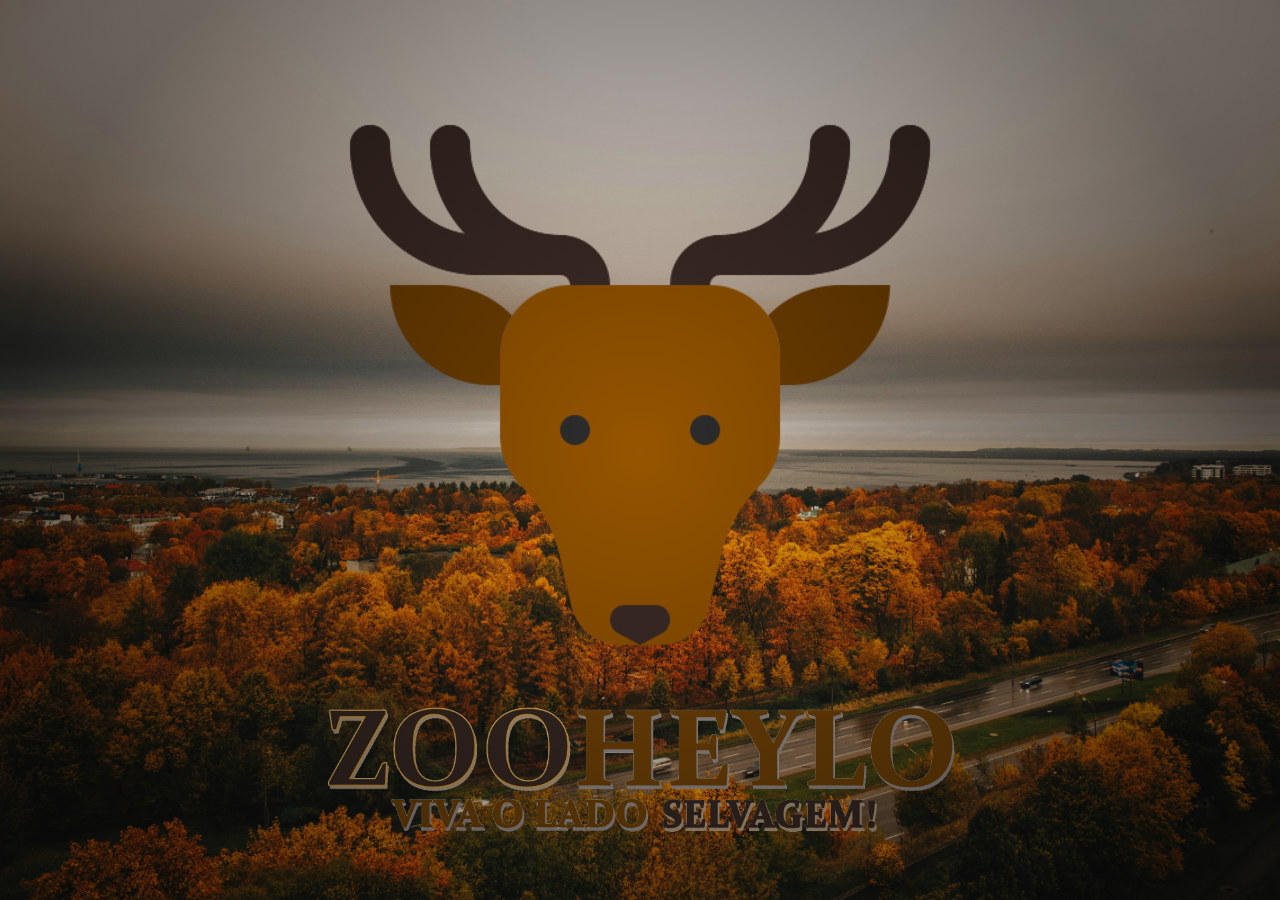
<file: ZooHeyLo/index.html>
<!DOCTYPE html>
<html lang="pt-br">
<head>
    <meta charset="UTF-8">
    <meta name="viewport" content="width=device-width, initial-scale=1.0">
    <link rel="stylesheet" href="PaginaInicial.css">
    <link rel="shortcut icon" href="favicon/favicon-32x32.png" type="image/x-icon">
    <script src="PaginaPrincipal.js"></script>
    <title>ZooHeyLo</title>
</head>
<body>

    <main>
        <section>

            <div class="logo">
                <img src="img/logo_veado.png" alt="LogoZooHeyLo">
            </div>

            <div class="imgTexto">
                <img src="img/Apresentacao.png" alt="DescriçãoZooHeyLo">
            </div>
            
        </section>
    </main>
    
</body>
</html>
</file>
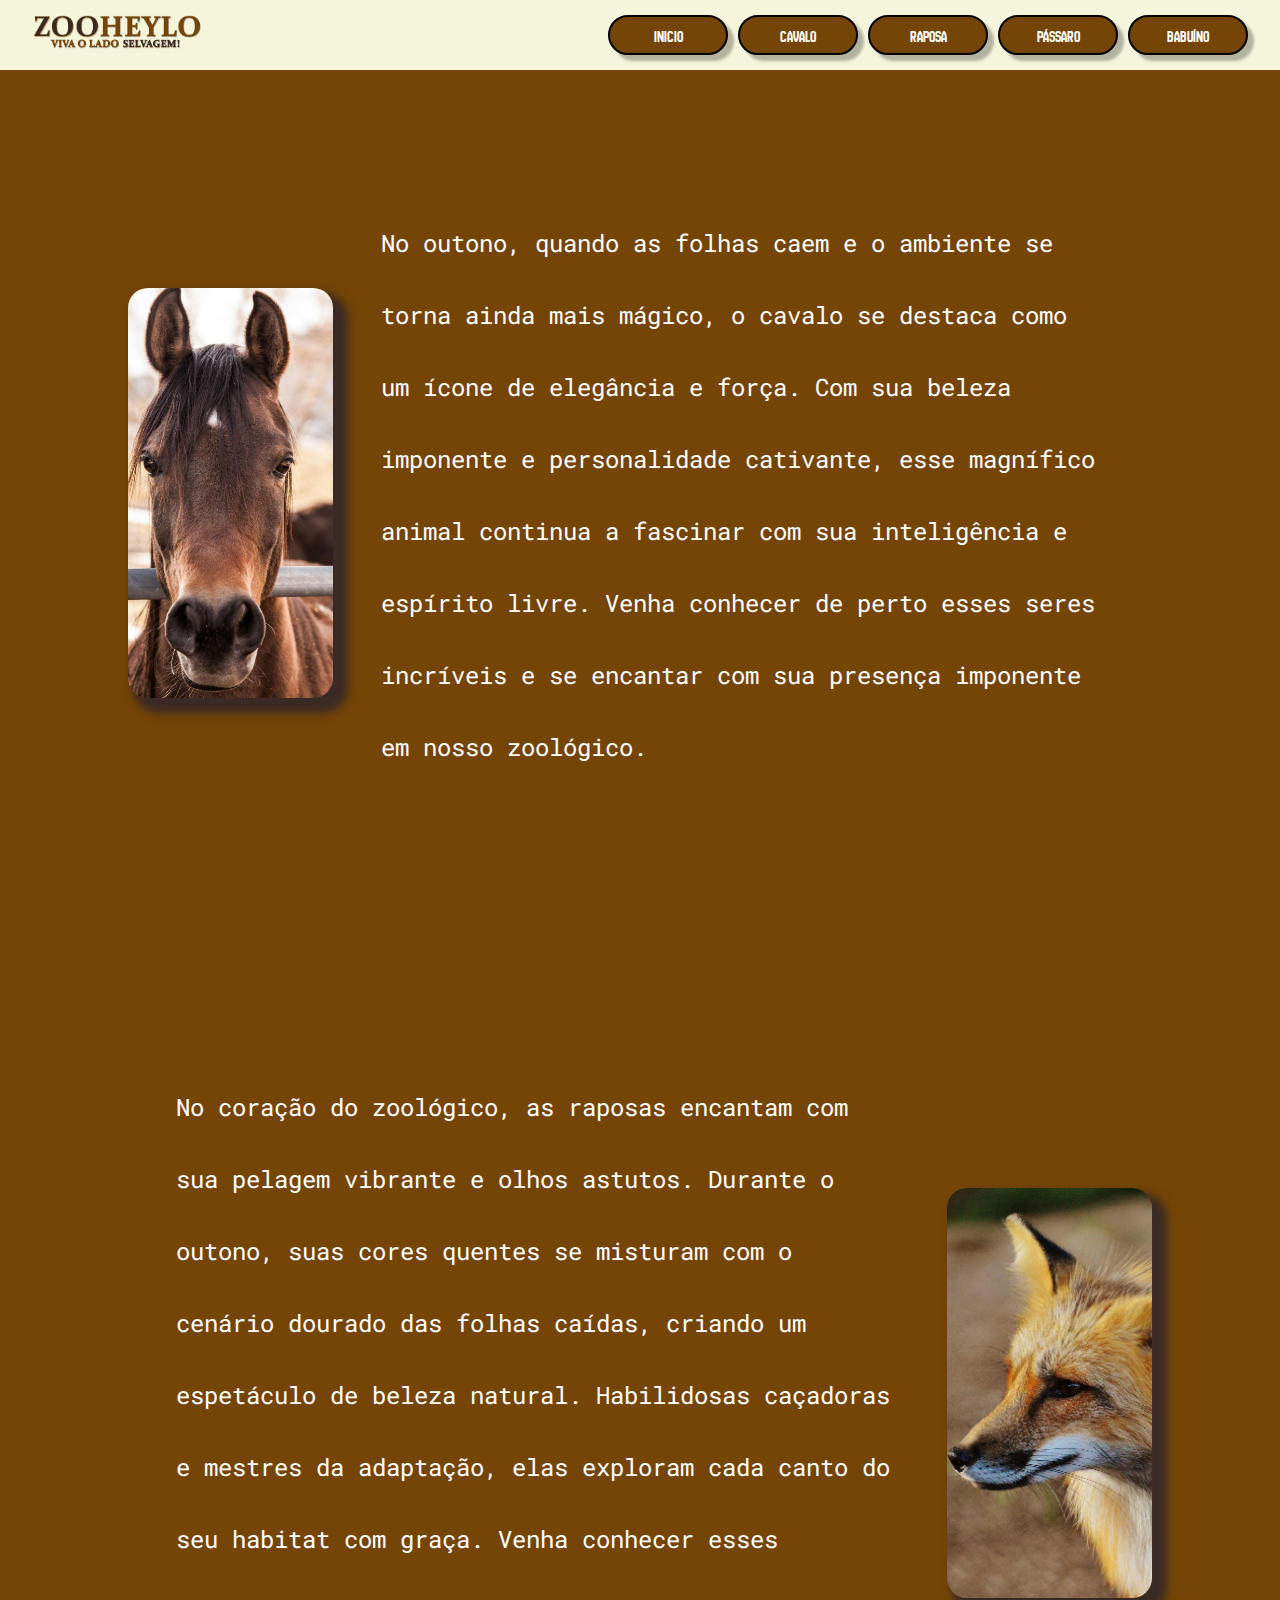
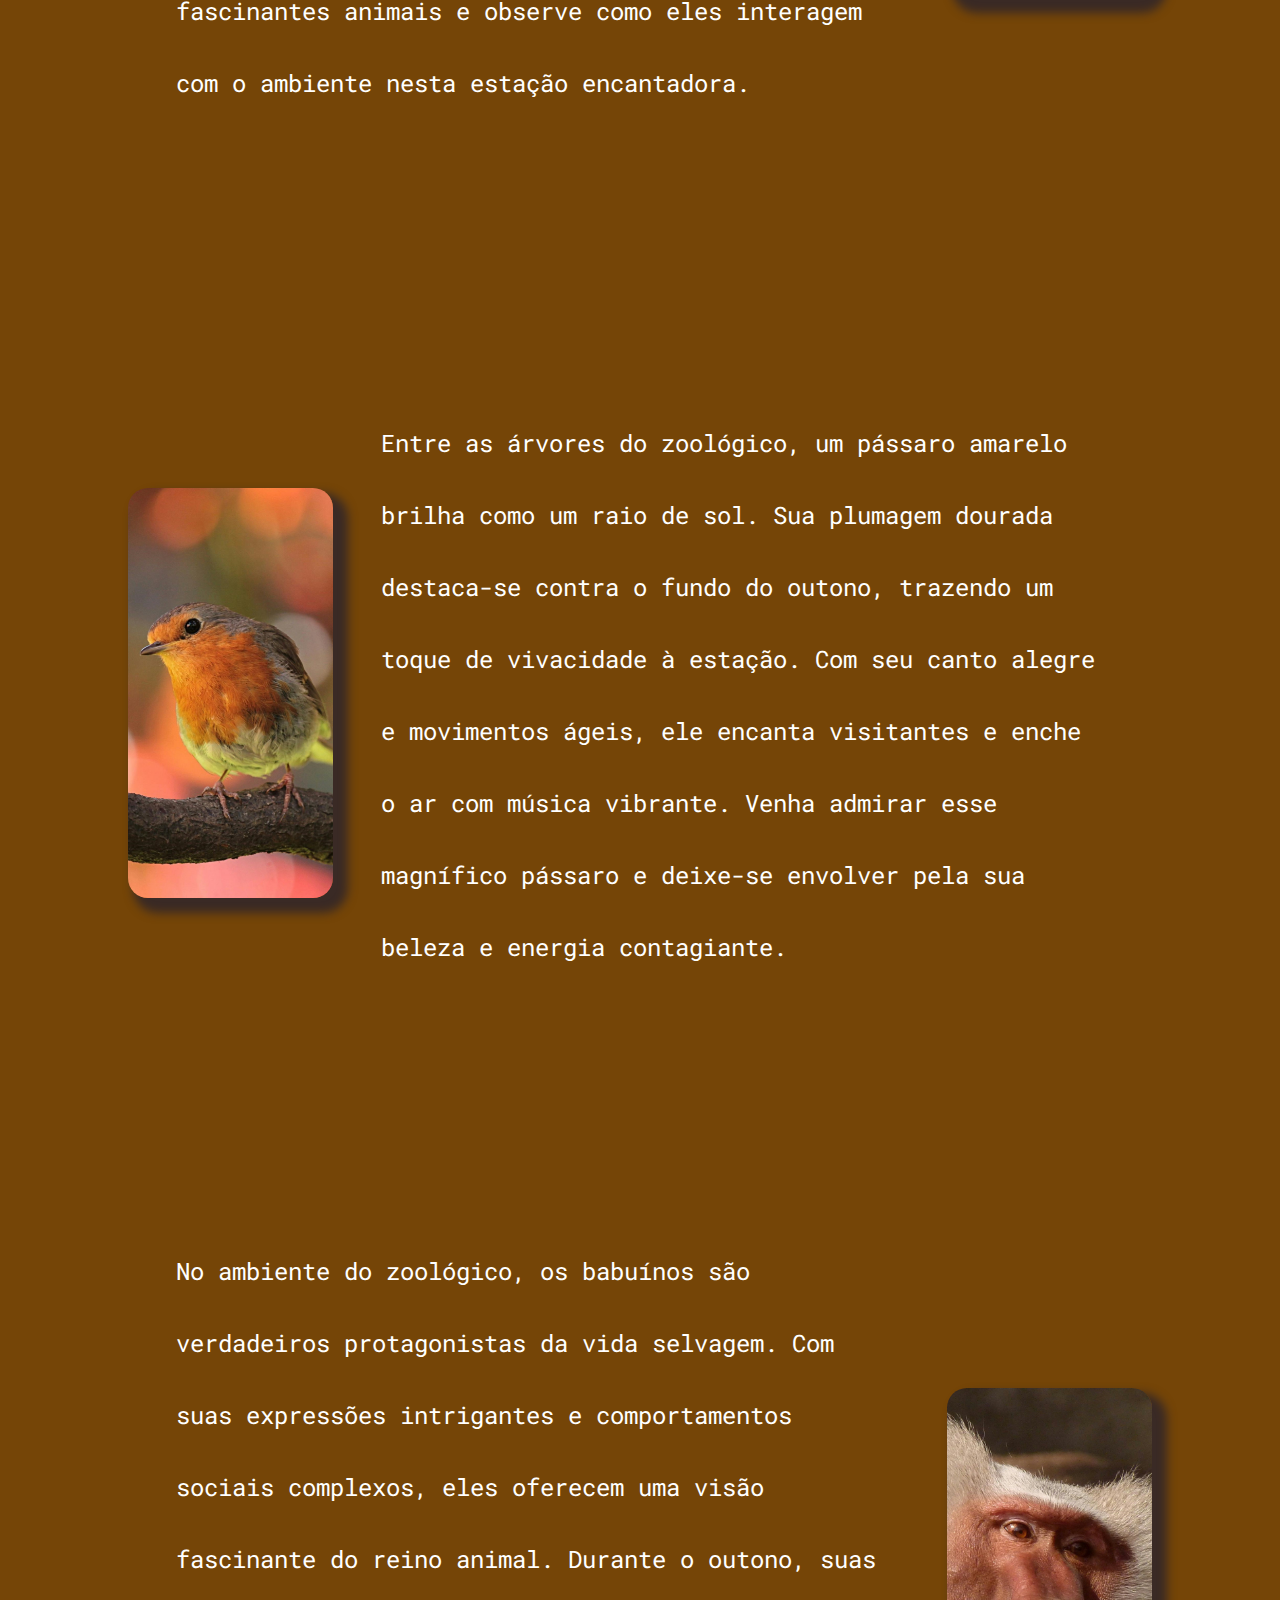
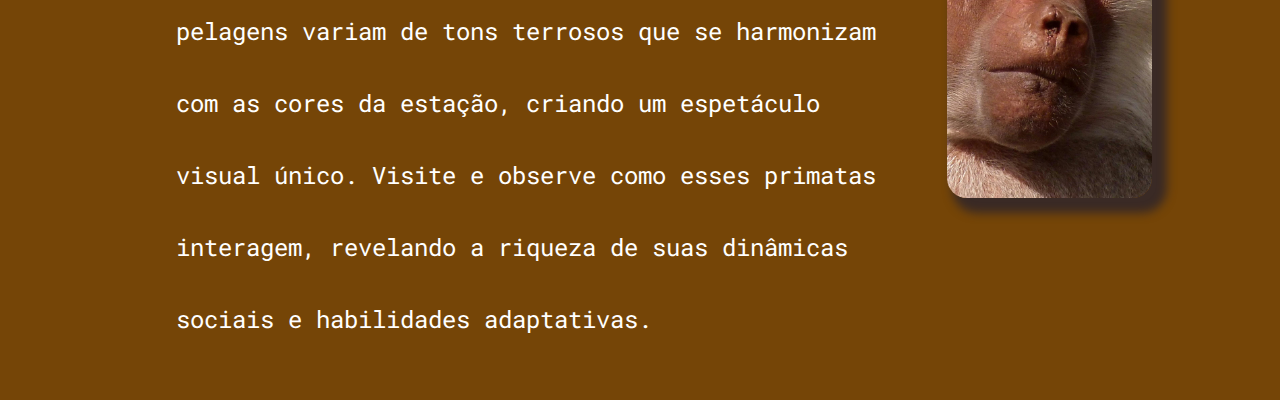
<file: ZooHeyLo/ZooHeyLo.html>
<!DOCTYPE html>
<html lang="pt-br">
<head>
    <meta charset="UTF-8">
    <meta name="viewport" content="width=device-width, initial-scale=1.0">
    <link rel="stylesheet" href="Header.css">
    <link rel="stylesheet" href="Animais.css">
    <link rel="shortcut icon" href="favicon/favicon-32x32.png" type="image/x-icon">
    <link rel="stylesheet" href="https://cdnjs.cloudflare.com/ajax/libs/font-awesome/6.6.0/css/all.min.css" integrity="sha512-Kc323vGBEqzTmouAECnVceyQqyqdsSiqLQISBL29aUW4U/M7pSPA/gEUZQqv1cwx4OnYxTxve5UMg5GT6L4JJg==" crossorigin="anonymous" referrerpolicy="no-referrer" />
    <script src="ZooHeyLo.js" defer></script>
    <title>ZooHeyLo</title>
</head>
<body>
    <header>
        <nav class="navbar">
            <a href="#" class="logo"><img src="img/Apresentacao.png" alt=""></a>
            <ul class="nav-menu">
                <li class="nav-item"><a href="index.html" class="nav-link">Inicio</a></li>
                <li class="nav-item"><a href="#cavalo" class="nav-link animais1">Cavalo</a></li>
                <li class="nav-item"><a href="#raposa" class="nav-link animais2">Raposa</a></li>
                <li class="nav-item"><a href="#passaro" class="nav-link animais3">Pássaro</a></li>
                <li class="nav-item"><a href="#babuino" class="nav-link animais4">Babuíno</a></li>
            </ul>

            <div class="hamburguer">
                <span class="bar"></span>
                <span class="bar"></span>
                <span class="bar"></span>
            </div>
        </nav>
    </header>

    <main> 
        <div id="cavalo">
            <div class="logoAnimal">
                <picture>
                    <source srcset="img/Cavalo.jpg" media="(max-width: 850px)">
                    <img src="img/CavaloEdit.jpg" id="CavaloFoto">
                </picture>
            </div>

            <div class="txtAnimal">
                <p>No outono, quando as folhas caem e o ambiente se torna ainda mais mágico, o cavalo se destaca como um ícone de elegância e força. Com sua beleza imponente e personalidade cativante, esse magnífico animal continua a fascinar com sua inteligência e espírito livre. Venha conhecer de perto esses seres incríveis e se encantar com sua presença imponente em nosso zoológico.

                </p>
            </div>
        </div>

        <div id="raposa">
            <div class="logoAnimal">
                <picture>
                    <source srcset="img/Raposa.jpg" media="(max-width: 850px)">
                    <img src="img/RaposaEdit.jpg" id="RaposaFoto">
                </picture>
            </div>

            <div class="txtAnimal">
                <p>No coração do zoológico, as raposas encantam com sua pelagem vibrante e olhos astutos. Durante o outono, suas cores quentes se misturam com o cenário dourado das folhas caídas, criando um espetáculo de beleza natural. Habilidosas caçadoras e mestres da adaptação, elas exploram cada canto do seu habitat com graça. Venha conhecer esses fascinantes animais e observe como eles interagem com o ambiente nesta estação encantadora.</p>
            </div>
        </div>

        <div id="passaro">
            <div class="logoAnimal">
                <picture>
                    <source srcset="img/Passaro.jpg" media="(max-width: 850px)">
                    <img src="img/PassaroEdit.jpg" id="PassaroFoto">
                </picture>
            </div>

            <div class="txtAnimal">
                <p>Entre as árvores do zoológico, um pássaro amarelo brilha como um raio de sol. Sua plumagem dourada destaca-se contra o fundo do outono, trazendo um toque de vivacidade à estação. Com seu canto alegre e movimentos ágeis, ele encanta visitantes e enche o ar com música vibrante. Venha admirar esse magnífico pássaro e deixe-se envolver pela sua beleza e energia contagiante.</p>
            </div>
        </div>

        <div id="babuino">
            <div class="logoAnimal">
                <picture>
                    <source srcset="img/Babuino.jpg" media="(max-width: 850px)">
                    <img src="img/BabuinoEdit.jpg" id="BabuinoFoto">
                </picture>
            </div>

            <div class="txtAnimal">
                <p>No ambiente do zoológico, os babuínos são verdadeiros protagonistas da vida selvagem. Com suas expressões intrigantes e comportamentos sociais complexos, eles oferecem uma visão fascinante do reino animal. Durante o outono, suas pelagens variam de tons terrosos que se harmonizam com as cores da estação, criando um espetáculo visual único. Visite e observe como esses primatas interagem, revelando a riqueza de suas dinâmicas sociais e habilidades adaptativas.</p>
            </div>

        </div>
    </main>
</body>
</html>
</file>
<file: ZooHeyLo/PaginaInicial.css>
@import url('https://fonts.googleapis.com/css2?family=New+Amsterdam&display=swap');

* {
  padding: 0;
  margin: 0;
  box-shadow: none;
}

:root {
  --cor1: #3a2a25;
  --cor2: #754507;
}

@keyframes fadeIn {
    0% {
        opacity: 0;
    }
    100% {
        opacity: 1;
    }
}

body {
  height: 100vh;
  font-family: Arial, sans-serif;
  background: url('img/wallpaper_outono.jpg') center/cover no-repeat;
  overflow: hidden;
  position: relative;
}

body::before {
  content: "";
  position: absolute;
  top: 0;
  left: 0;
  width: 100%;
  height: 100%;
  background: radial-gradient(circle, rgba(0, 0, 0, 0) 0%, rgba(0, 0, 0, 0.507) 80%);
  pointer-events: none;
  z-index: 1;
}

main {
  width: 100%;
  height: 100%;
  display: flex;
  justify-content: center;
  align-items: center;
  animation: fadeIn 2s ease-in;
}

section {
  width: 100%;
  max-width: 1280px; /* Limita a largura máxima do contêiner */
  height: 400px;
  display: flex;
}

.logo, .imgTexto {
  flex: 1; /* Faz com que os blocos se ajustem igualmente */
  display: flex;
  justify-content: center;
  align-items: center;
}

.logo img, .imgTexto img {
  max-width: 100%; /* Garante que a imagem não ultrapasse o bloco */
  height: auto; /* Mantém a proporção da imagem */
  display: block;
}

/* Para telas pequenas e tablets */
@media (max-width: 1280px) {
  section {
    flex-direction: column;
    height: auto; /* Ajusta a altura para conteúdo em coluna */
  }

  .logo, .imgTexto {
    width: 100%; /* Ajusta a largura dos blocos para 100% */
  }

  .logo img, .imgTexto img {
    width: 50%; /* Ajusta o tamanho das imagens em telas menores */
  }
}

/* Para smartphones */
@media (max-width: 768px) {
  .logo img, .imgTexto img {
    width: 70%; /* Ajusta o tamanho das imagens para smartphones */
  }
}

/* Para dispositivos móveis muito pequenos */
@media (max-width: 480px) {
  .logo img, .imgTexto img {
    width: 90%; /* Ajusta o tamanho das imagens para dispositivos móveis muito pequenos */
  }
}
</file>
<file: ZooHeyLo/Header.css>
@import url('https://fonts.googleapis.com/css2?family=New+Amsterdam&display=swap');
@import url('https://fonts.googleapis.com/css2?family=Roboto+Mono:ital,wght@0,100..700;1,100..700&display=swap');

* {
  padding: 0;
  margin: 0;
  box-sizing: border-box;
}

:root {
  --cor1: #3a2a25;
  --cor2: #754507;
}

body {
  height: 100vh;
  background-color: var(--cor2);
}

header {
  background-color: beige;
  position: fixed;
  width: 100%;
}

li {
  list-style: none;
}

a {
  color: white;
  text-decoration: none;
}

.navbar {
  min-height: 70px;
  display: flex;
  align-items: center;
  justify-content: space-between;
  padding: 0 2rem;
}

.logo {
  font-size: 1.5rem;
  font-weight: bold;
}

.logo img {
    width: 170px;
    text-align: center;
    justify-content: center;

}

.nav-menu {
  display: flex;
  align-items: center;
  gap: 10px;
  
}

.nav-link {
  box-shadow: 6px 6px 3px rgba(0, 0, 0, 0.274);
  width: 120px; /* Defina um valor fixo conforme necessário */
  height: 40px; /* Defina um valor fixo conforme necessário */
  line-height: 40px; /* Alinha verticalmente o texto */
  text-align: center; /* Alinha horizontalmente o texto */
  display: inline-block; /* Garante que a largura e a altura sejam aplicadas */
  border: 2px solid black;
  border-radius: 20px;
  background-color: var(--cor2);
  color: #fff;
  box-sizing: border-box;
  transition: 0.5s ease;
  font-family: 'New Amsterdam';
}

.animais1 , .animais2 , .animais3 , .animais4{
  display: block;
}

.nav-link:hover {
  color: #fff;
  background-color: var(--cor1);
}

.hamburguer {
  display: none;
  cursor: pointer;
}

.bar {
  display: block;
  width: 28px;
  height: 3px;
  border-radius: 2px;
  margin: 5px auto;
  background-color: var(--cor1);
  transition: all 0.3s ease-in-out;
}

@media (max-width: 850px) {
  .hamburguer {
    display: block;
  }

  .hamburguer.active .bar:nth-child(2) {
    opacity: 0;
  }

  .hamburguer.active .bar:nth-child(1) {
    transform: translateY(8px) rotate(45deg);
  }
  
  .hamburguer.active .bar:nth-child(3) {
    transform: translateY(-8px) rotate(-45deg);
  }

  .navbar {
    justify-content: space-between;
    gap: 0;
  }

  .nav-menu {
    position: fixed;
    right: -100%;
    top: 70px;
    gap: 0;
    background-color: beige;
    text-align: center;
    flex-direction: column;
    width: 100%;
    transition: right 0.3s ease;
  }

  .nav-item {
    margin: 16px 0;
  }

  .nav-menu.active {
    right: 0;
  }

  .animais1 , .animais2 , .animais3 , .animais4 {
    display: block;
  }

}
</file>
<file: ZooHeyLo/Animais.css>
main {
    display: flex;
    justify-content: center;
    flex-direction: column;
    align-items: center;
  }
  
  #cavalo , #passaro{
    width: 80%;
    height: 90vh;
    display: flex;
    align-items: center;
    margin-top: 10vh;
  }

 #raposa , #babuino{
    width: 80%;
    height: 90vh;
    display: flex;
    align-items: center;
    justify-content: flex-start;
    margin-top: 10vh;
    flex-direction: row-reverse;
  }
  #CavaloFoto , #RaposaFoto , #PassaroFoto , #BabuinoFoto{
    border-radius: 20px; 
    box-shadow: 10px 10px 10px 5px #3a2a25;
    width: 100%;
  }
  
  .logoAnimal {
    width: 20%;
    height: 100%;
    display: flex;
    justify-content: center;
    align-items: center;
  }
  
  .txtAnimal {
    width: 80%;
    height: 100%;
    color: white;
    display: flex;
    justify-content: center;
    align-items: center;
    font-family: 'Roboto Mono';
    overflow: hidden;
    padding: 3rem;
    font-size: 1.5rem;
    line-height: 3;
  }

  @media (max-width: 850px){
    #cavalo , #raposa , #passaro , #babuino{
        width: 100%;
        display: flex;
        flex-direction: column;
        height: auto;
      }

      #CavaloFoto {
        border-radius: 20px; 
        box-shadow: 10px 10px 10px 5px #3a2a25;
        width: 40%;
      }

      #RaposaFoto {
        border-radius: 20px; 
        box-shadow: 10px 10px 10px 5px #3a2a25;
        width: 50%;
      }

      #PassaroFoto {
        border-radius: 20px; 
        box-shadow: 10px 10px 10px 5px #3a2a25;
        width: 50%;
      }

      #BabuinoFoto {
        border-radius: 20px; 
        box-shadow: 10px 10px 10px 5px #3a2a25;
        width: 50%;
      }

      .logoAnimal {
        width: 100%;
        display: flex;
        justify-content: center;
        align-items: center;
      }

      picture {
        display: flex;
        justify-content: center;
        align-items: center;
      }
    
      .txtAnimal {
        width: 100%;
        padding: 3rem 1.5rem;
        font-size: 1.5rem;
        line-height: 1;
      }

  }
</file>
